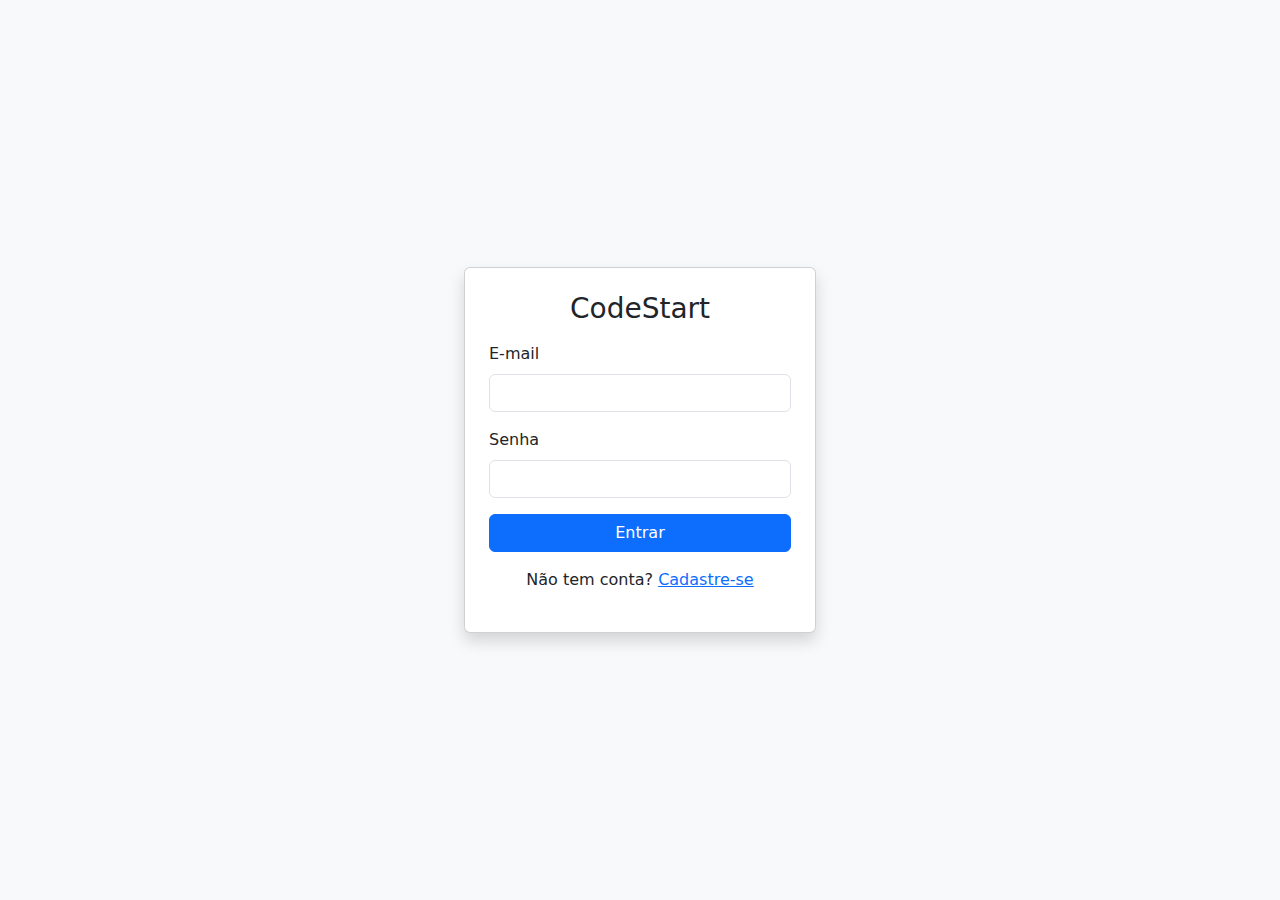
<file: index.html>
<!DOCTYPE html>
<html lang="pt-br">
<head>
  <meta charset="UTF-8">
  <meta name="viewport" content="width=device-width, initial-scale=1.0">
  <title>Login - CodeStart</title>
  <link href="https://cdn.jsdelivr.net/npm/bootstrap@5.3.0/dist/css/bootstrap.min.css" rel="stylesheet">
</head>

<body class="bg-light">
  <div class="container d-flex justify-content-center align-items-center vh-100">
    <div class="card p-4 shadow" style="width: 22rem;">
      <h3 class="text-center mb-3">CodeStart</h3>
      <form action="php/login.php" method="POST">
        <div class="mb-3">
          <label for="email" class="form-label">E-mail</label>
          <input type="email" class="form-control" id="email" name="email" required>
        </div>
        <div class="mb-3">
          <label for="senha" class="form-label">Senha</label>
          <input type="password" class="form-control" id="senha" name="senha" required>
        </div>
        <button type="submit" class="btn btn-primary w-100">Entrar</button>
      </form>
      <p class="text-center mt-3">
        Não tem conta? <a href="cadastro.html">Cadastre-se</a>
      </p>
    </div>
  </div>
</body>
</html>
</file>
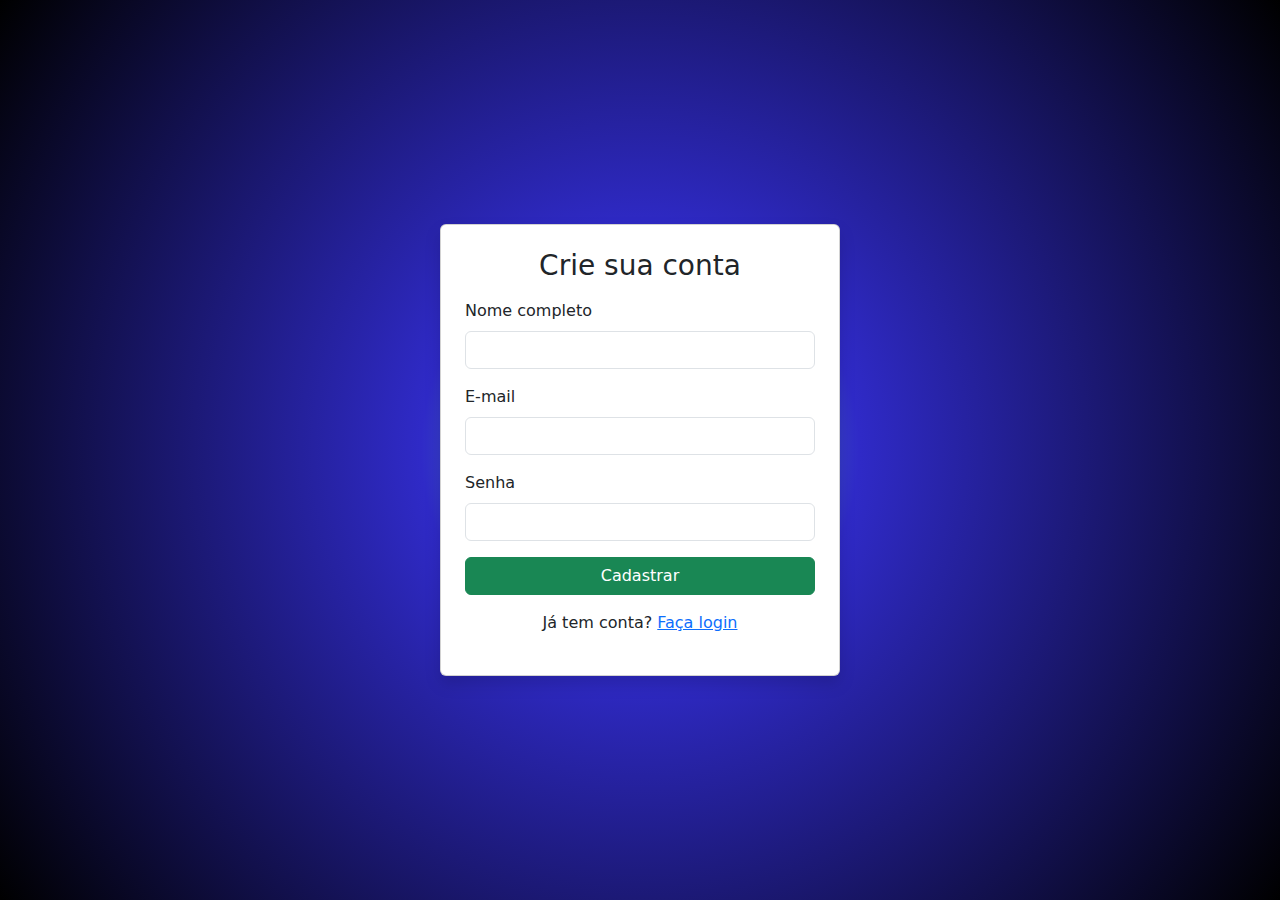
<file: cadastro.html>
<!DOCTYPE html>
<html lang="pt-br">
<head>
  <meta charset="UTF-8">
  <meta name="viewport" content="width=device-width, initial-scale=1.0">
  <title>Cadastro - CodeStart</title>
  <link href="https://cdn.jsdelivr.net/npm/bootstrap@5.3.0/dist/css/bootstrap.min.css" rel="stylesheet">
  <style>
    body{
      background: #6fcce3;
    background: radial-gradient(circle,rgba(111, 204, 227, 1) 0%, rgba(47, 42, 199, 1) 28%, rgba(0, 0, 0, 1) 100%);
    }
  </style>
</head>

<body class="bg-light">
  <div class="container d-flex justify-content-center align-items-center vh-100">
    <div class="card p-4 shadow" style="width: 25rem;">
      <h3 class="text-center mb-3">Crie sua conta</h3>
      <form action="php/cadastro.php" method="POST">
        <div class="mb-3">
          <label for="nome" class="form-label">Nome completo</label>
          <input type="text" class="form-control" id="nome" name="nome" required>
        </div>
        <div class="mb-3">
          <label for="email" class="form-label">E-mail</label>
          <input type="email" class="form-control" id="email" name="email" required>
        </div>
        <div class="mb-3">
          <label for="senha" class="form-label">Senha</label>
          <input type="password" class="form-control" id="senha" name="senha" required>
        </div>
        <button type="submit" class="btn btn-success w-100">Cadastrar</button>
      </form>
      <p class="text-center mt-3">
        Já tem conta? <a href="index.html">Faça login</a>
      </p>
    </div>
  </div>
</body>
</html>
</file>
